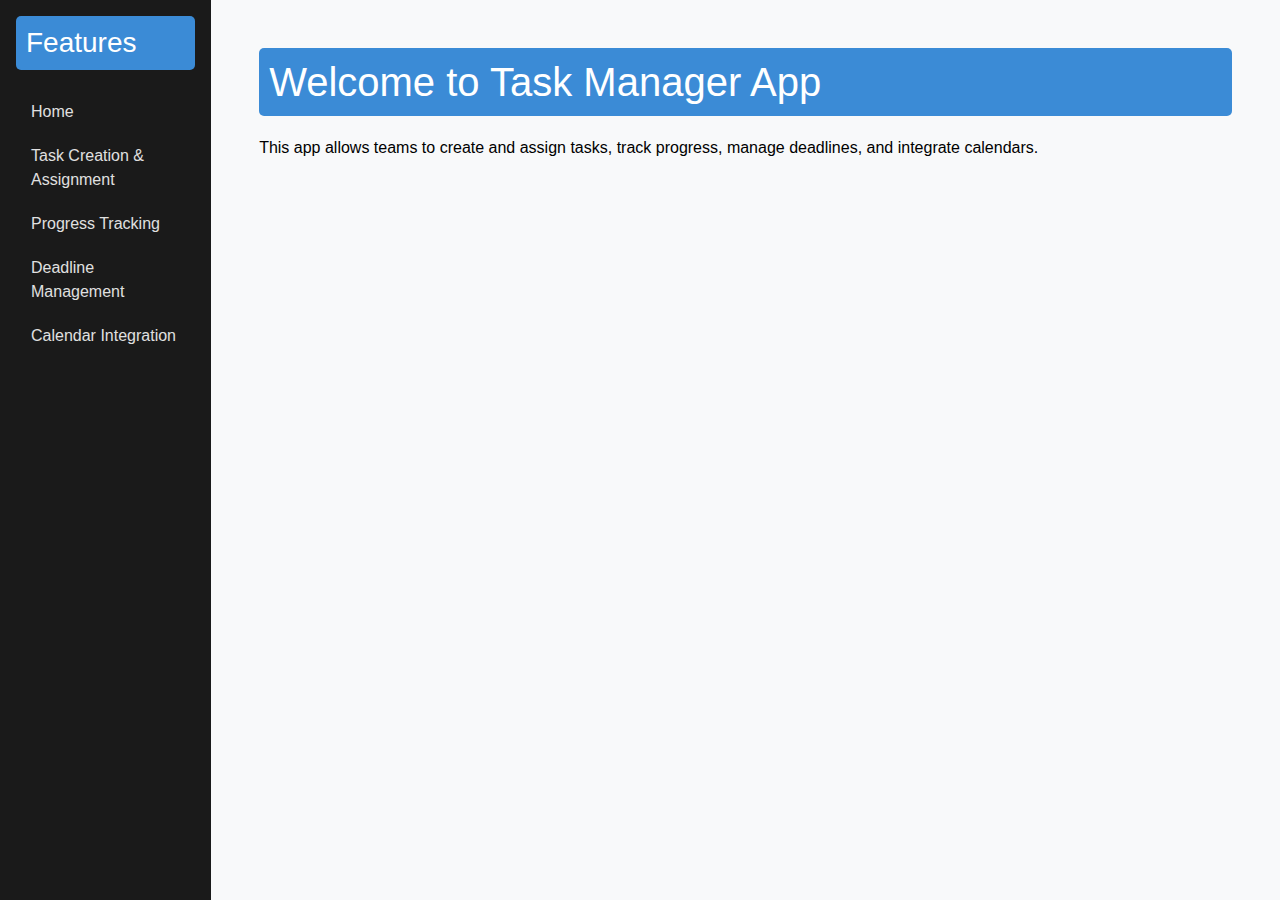
<file: index.html>
<!DOCTYPE html>
<html lang="en">
<head>
    <meta charset="UTF-8">
    <meta name="viewport" content="width=device-width, initial-scale=1.0">
    <title>Task Management App</title>
    <link href="https://cdn.jsdelivr.net/npm/bootstrap@5.3.0-alpha1/dist/css/bootstrap.min.css" rel="stylesheet">
    <link href="styles.css" rel="stylesheet">
</head>
<body>

    
<!-- Sidebar -->
<div class="d-flex">
  <div id="sidebar" class="bg-dark text-white p-3 ">
    <h3>Features</h3>
    <ul class="nav flex-column">
        <li class="nav-item">
            <a class="nav-link text-white" href="index.html">Home</a>
          </li>
      <li class="nav-item">
        <a class="nav-link text-white" href="create-task.html">Task Creation & Assignment</a>
      </li>
      <li class="nav-item">
        <a class="nav-link text-white" href="progress-tracking.html">Progress Tracking</a>
      </li>
      <li class="nav-item">
        <a class="nav-link text-white" href="deadline-management.html">Deadline Management</a>
      </li>
      <li class="nav-item">
        <a class="nav-link text-white" href="calendar-integration.html">Calendar Integration</a>
      </li>
    </ul>
  </div>

  <!-- Main Content -->
  <div class="container-fluid p-5">
    <h1>Welcome to Task Manager App</h1>
    <p style="color: black;">This app allows teams to create and assign tasks, track progress, manage deadlines, and integrate calendars.</p>
  </div>
</div>

<script src="https://cdn.jsdelivr.net/npm/bootstrap@5.3.0-alpha1/dist/js/bootstrap.bundle.min.js"></script>
</body>
</html>
</file>
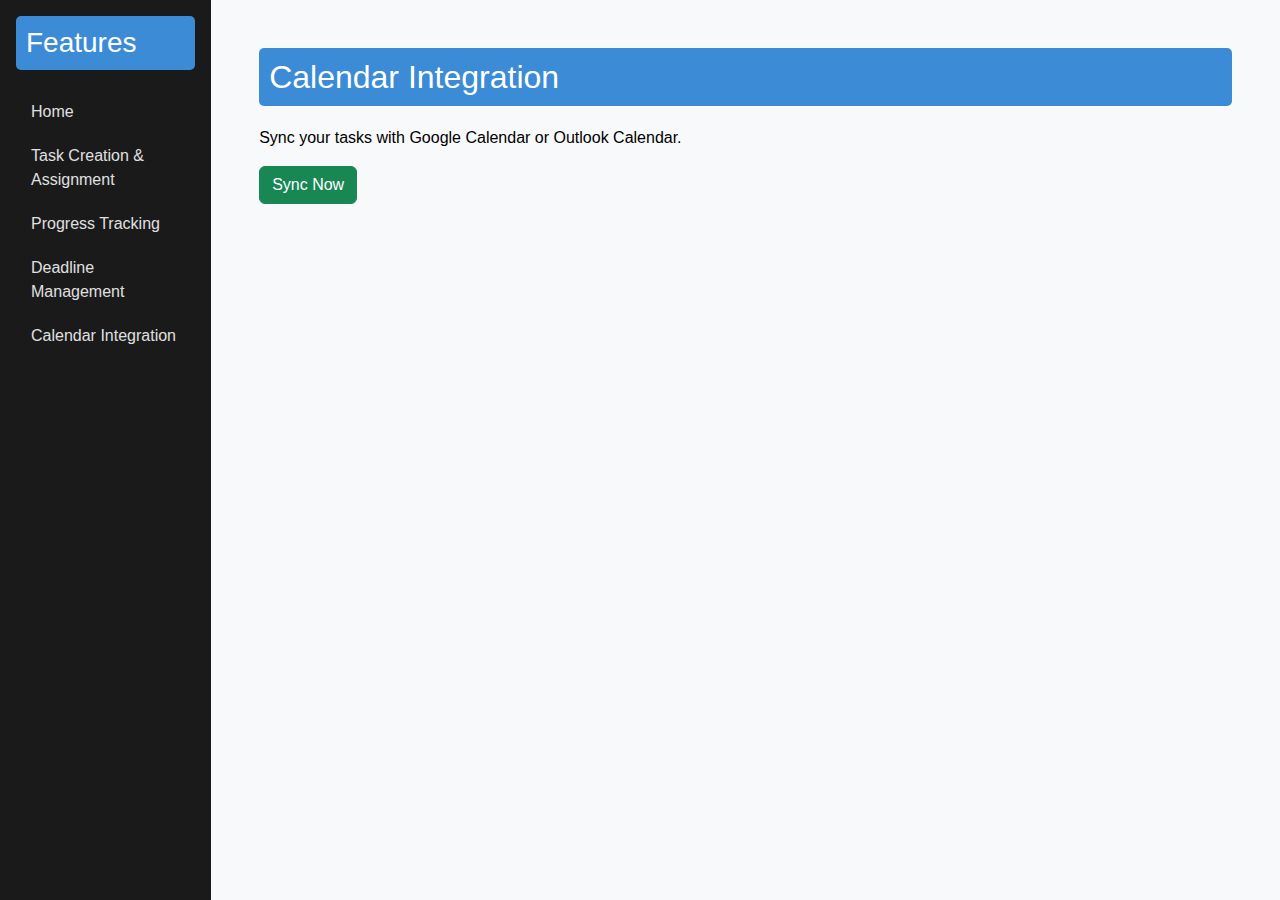
<file: calendar-integration.html>
<!DOCTYPE html>
<html lang="en">
<head>
    <meta charset="UTF-8">
    <meta name="viewport" content="width=device-width, initial-scale=1.0">
    <title>Calendar Integration</title>
    <link href="https://cdn.jsdelivr.net/npm/bootstrap@5.3.0-alpha1/dist/css/bootstrap.min.css" rel="stylesheet">
    <link href="styles.css" rel="stylesheet">
</head>
<body>

<!-- Sidebar and Main Content -->
<div class="d-flex">
  <div id="sidebar" class="bg-dark text-white p-3">
    <h3>Features</h3>
    <ul class="nav flex-column">
        <li class="nav-item">
            <a class="nav-link text-white" href="index.html">Home</a>
          </li>
      <li class="nav-item">
        <a class="nav-link text-white" href="create-task.html">Task Creation & Assignment</a>
      </li>
      <li class="nav-item">
        <a class="nav-link text-white" href="progress-tracking.html">Progress Tracking</a>
      </li>
      <li class="nav-item">
        <a class="nav-link text-white" href="deadline-management.html">Deadline Management</a>
      </li>
      <li class="nav-item">
        <a class="nav-link text-white" href="calendar-integration.html">Calendar Integration</a>
      </li>
    </ul>
  </div>

  <div class="container-fluid p-5">
    <h2>Calendar Integration</h2>
    <p style="color: black;">Sync your tasks with Google Calendar or Outlook Calendar.</p>
    <button class="btn btn-success">Sync Now</button>
  </div>
</div>

<script src="https://cdn.jsdelivr.net/npm/bootstrap@5.3.0-alpha1/dist/js/bootstrap.bundle.min.js"></script>
</body>
</html>
</file>
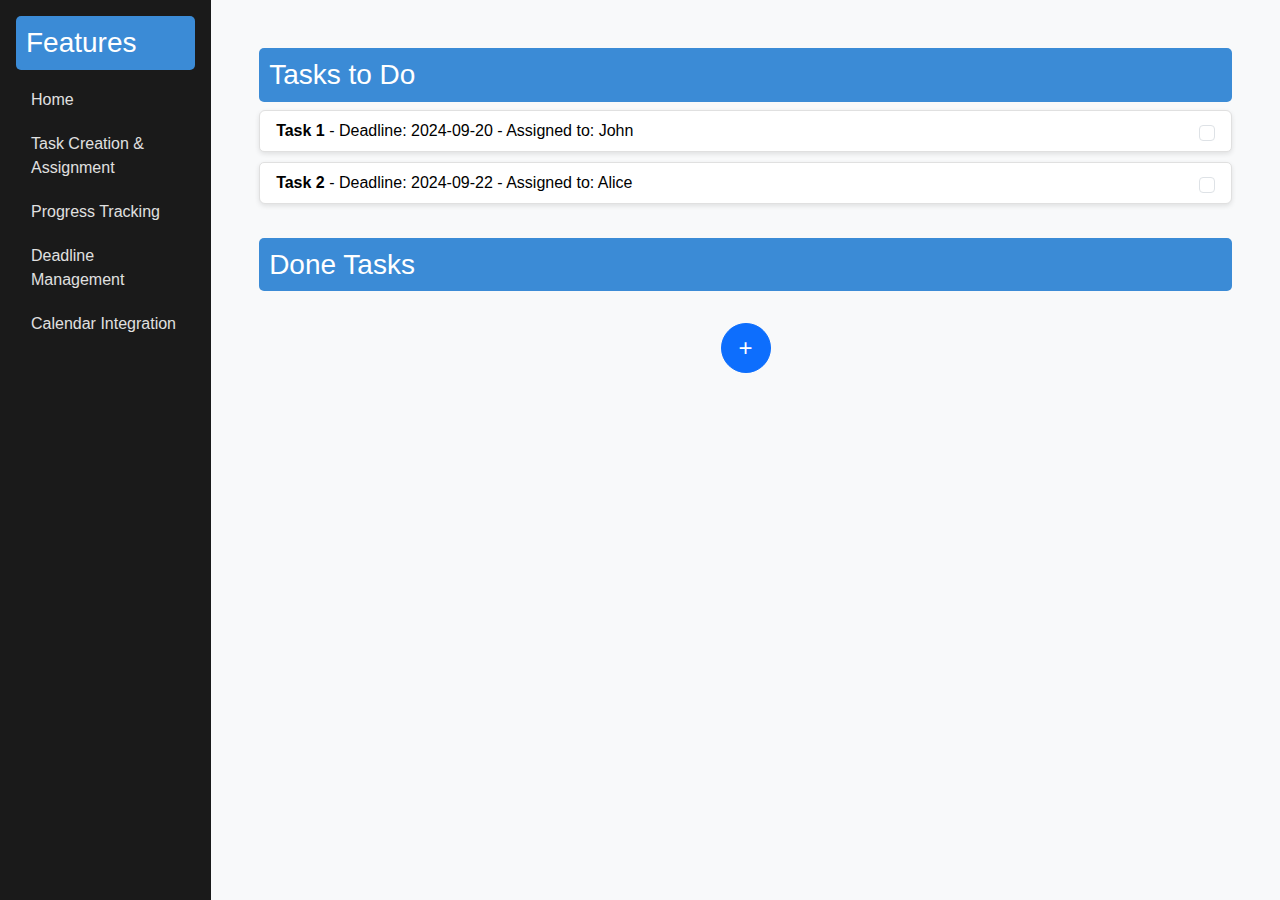
<file: create-task.html>
<!DOCTYPE html>
<html lang="en">
<head>
    <meta charset="UTF-8">
    <meta name="viewport" content="width=device-width, initial-scale=1.0">
    <title>Task Creation and Assignment</title>
    <link href="styles.css" rel="stylesheet">
    <link href="https://cdn.jsdelivr.net/npm/bootstrap@5.3.0-alpha1/dist/css/bootstrap.min.css" rel="stylesheet">
    <style>
        #sidebar {
            min-width: 200px;
            max-width: 250px;
            background-color: #343a40;
        }
        #sidebar a {
            color: #ffffff;
        }
        .list-group-item {
            display: flex;
            align-items: center;
            justify-content: space-between;
        }
        .done-checkbox {
            margin-left: auto;
        }
        .done-task {
            text-decoration: line-through;
            color: #6c757d;
        }
    </style>
</head>
<body>

<div class="d-flex">
    <!-- Sidebar -->
    <div id="sidebar" class="bg-dark text-white p-3">
        <h3>Features</h3>
        <ul class="nav flex-column">
            <li class="nav-item">
                <a class="nav-link text-white" href="index.html">Home</a>
              </li>
            <li class="nav-item">
                <a class="nav-link text-white" href="create-task.html">Task Creation & Assignment</a>
            </li>
            <li class="nav-item">
                <a class="nav-link text-white" href="progress-tracking.html">Progress Tracking</a>
            </li>
            <li class="nav-item">
                <a class="nav-link text-white" href="deadline-management.html">Deadline Management</a>
            </li>
            <li class="nav-item">
                <a class="nav-link text-white" href="calendar-integration.html">Calendar Integration</a>
            </li>
        </ul>
    </div>

    <!-- Main Content -->
    <div class="container-fluid p-5">
        <!-- Display Existing Tasks -->
        <div class="mb-4">
            <h3>Tasks to Do</h3>
            <ul class="list-group" id="taskList">
                <!-- Existing tasks will be appended here -->
            </ul>
        </div>

        <!-- Display Done Tasks -->
        <div class="mb-4">
            <h3>Done Tasks</h3>
            <ul class="list-group" id="doneTaskList">
                <!-- Done tasks will be appended here -->
            </ul>
        </div>

        <!-- Add Task Button -->
        <div class="text-center">
            <button id="addTaskButton" class="btn btn-primary rounded-circle" style="width: 50px; height: 50px; font-size: 24px;">+</button>
        </div>

        <!-- Task Creation Form (Initially Hidden) -->
        <div class="mt-4 d-none" id="taskForm">
            <h4>Create a New Task</h4>
            <form id="newTaskForm">
                <div class="mb-3">
                    <label for="taskName" class="form-label">Task Name</label>
                    <input type="text" class="form-control" id="taskName" placeholder="Enter task name" required>
                </div>
                <div class="mb-3">
                    <label for="taskDeadline" class="form-label">Deadline</label>
                    <input type="date" class="form-control" id="taskDeadline" required>
                </div>
                <div class="mb-3">
                    <label for="taskAssignee" class="form-label">Assign To</label>
                    <input type="text" class="form-control" id="taskAssignee" placeholder="Enter assignee name" required>
                </div>
                <button type="submit" class="btn btn-success">Create Task</button>
            </form>
            <!-- Success Message -->
            <div id="successMessage" class="alert alert-success mt-3 d-none" role="alert">
                Task created successfully!
            </div>
        </div>
    </div>
</div>

<script>
    let taskId = 0; // Unique task identifier
    const taskList = document.getElementById('taskList');
    const doneTaskList = document.getElementById('doneTaskList');

    function createTaskItem(task, isDone = false) {
        const taskItem = document.createElement('li');
        taskItem.classList.add('list-group-item');
        taskItem.dataset.id = taskId++; // Set unique ID
        taskItem.innerHTML = `
            <div class="${isDone ? 'done-task' : ''}">
                <strong>${task.name}</strong> - Deadline: ${task.deadline} - Assigned to: ${task.assignee}
            </div>
            <input type="checkbox" class="form-check-input done-checkbox" ${isDone ? 'checked' : ''}>
        `;
        return taskItem;
    }

    function handleCheckboxChange(event) {
        const checkbox = event.target;
        const taskItem = checkbox.closest('.list-group-item');

        if (checkbox.checked) {
            // Move task to done list
            doneTaskList.appendChild(taskItem);
            taskItem.querySelector('div').classList.add('done-task');
        } else {
            // Move task back to tasks list
            taskList.appendChild(taskItem);
            taskItem.querySelector('div').classList.remove('done-task');
        }
    }

    // Add existing tasks to the list
    const existingTasks = [
        { name: "Task 1", deadline: "2024-09-20", assignee: "John" },
        { name: "Task 2", deadline: "2024-09-22", assignee: "Alice" }
    ];

    existingTasks.forEach(task => {
        const taskItem = createTaskItem(task);
        taskItem.querySelector('input').addEventListener('change', handleCheckboxChange);
        taskList.appendChild(taskItem);
    });

    // Toggle Task Form Visibility
    const addTaskButton = document.getElementById('addTaskButton');
    const taskForm = document.getElementById('taskForm');
    addTaskButton.addEventListener('click', () => {
        taskForm.classList.toggle('d-none'); // Show/Hide form on button click
    });

    // Task Creation Logic
    const newTaskForm = document.getElementById('newTaskForm');
    const successMessage = document.getElementById('successMessage');

    newTaskForm.addEventListener('submit', function (event) {
        event.preventDefault();
        
        const taskName = document.getElementById('taskName').value;
        const taskDeadline = document.getElementById('taskDeadline').value;
        const taskAssignee = document.getElementById('taskAssignee').value;

        // Append new task to the task list
        const newTaskItem = createTaskItem({ name: taskName, deadline: taskDeadline, assignee: taskAssignee });
        newTaskItem.querySelector('input').addEventListener('change', handleCheckboxChange);
        taskList.appendChild(newTaskItem);

        // Show success message and hide form
        successMessage.classList.remove('d-none');
        setTimeout(() => {
            successMessage.classList.add('d-none');
            taskForm.classList.add('d-none'); // Hide the form again
            newTaskForm.reset(); // Clear the form
        }, 1500);
    });
</script>

<script src="https://cdn.jsdelivr.net/npm/bootstrap@5.3.0-alpha1/dist/js/bootstrap.bundle.min.js"></script>
</body>
</html>
</file>
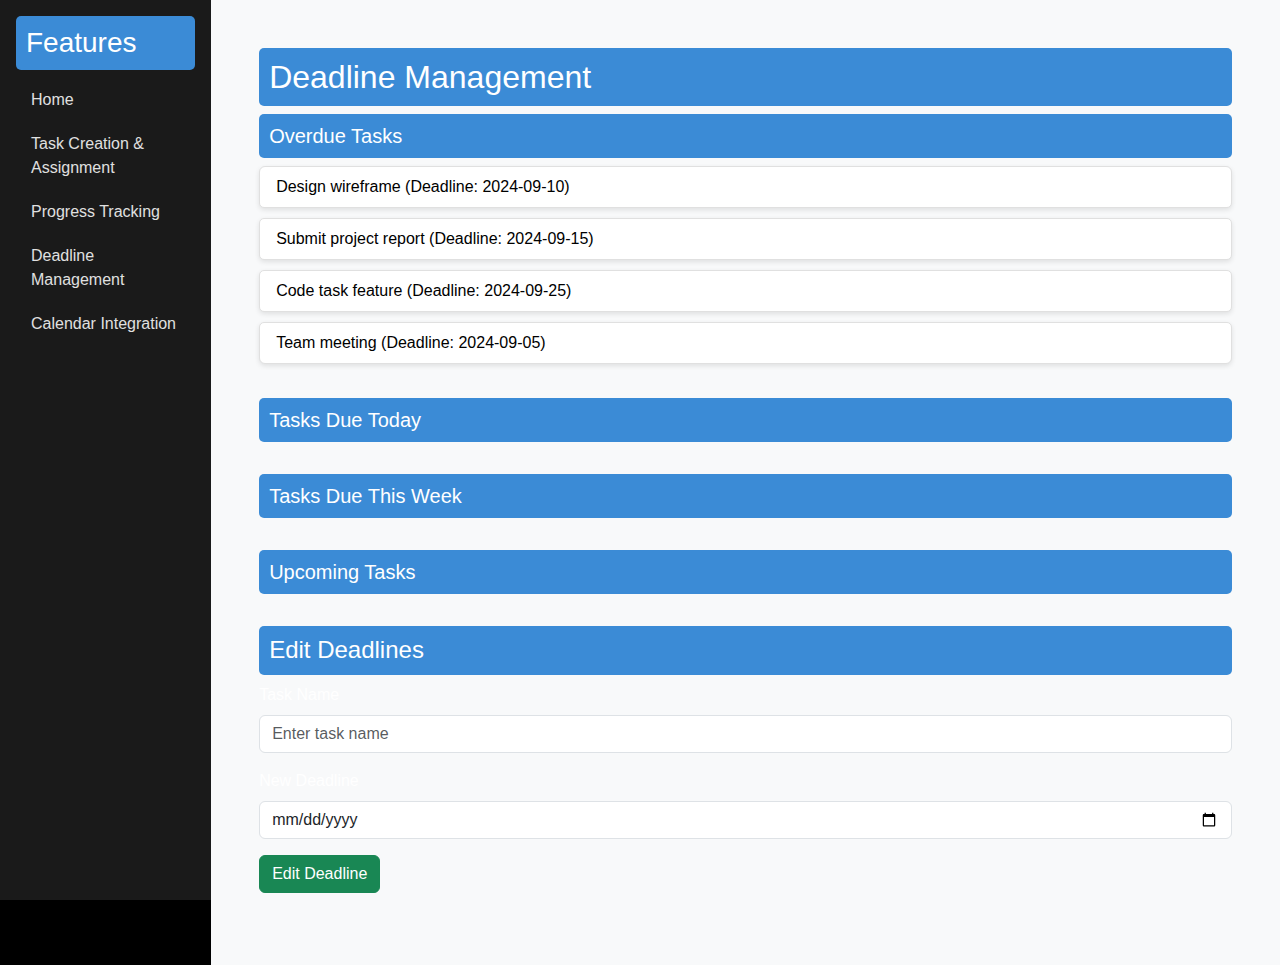
<file: deadline-management.html>
<!DOCTYPE html>
<html lang="en">
<head>
    <meta charset="UTF-8">
    <meta name="viewport" content="width=device-width, initial-scale=1.0">
    <title>Deadline Management</title>
    <link href="styles.css" rel="stylesheet">
    <link href="https://cdn.jsdelivr.net/npm/bootstrap@5.3.0-alpha1/dist/css/bootstrap.min.css" rel="stylesheet">
</head>
<body>

<!-- Sidebar and Main Content -->
<div class="d-flex">
  <div id="sidebar" class="bg-dark text-white p-3">
    <h3>Features</h3>
    <ul class="nav flex-column">
        <li class="nav-item">
            <a class="nav-link text-white" href="index.html">Home</a>
          </li>
      <li class="nav-item">
        <a class="nav-link text-white" href="create-task.html">Task Creation & Assignment</a>
      </li>
      <li class="nav-item">
        <a class="nav-link text-white" href="progress-tracking.html">Progress Tracking</a>
      </li>
      <li class="nav-item">
        <a class="nav-link text-white" href="deadline-management.html">Deadline Management</a>
      </li>
      <li class="nav-item">
        <a class="nav-link text-white" href="calendar-integration.html">Calendar Integration</a>
      </li>
    </ul>
  </div>

  <div class="container-fluid p-5">
    <h2>Deadline Management</h2>

    <!-- Overdue Tasks -->
    <div class="mb-4">
      <h5>Overdue Tasks</h5>
      <ul id="overdueTasks" class="list-group">
        <!-- Overdue tasks will be displayed here -->
      </ul>
    </div>

    <!-- Tasks Due Today -->
    <div class="mb-4">
      <h5>Tasks Due Today</h5>
      <ul id="tasksToday" class="list-group">
        <!-- Tasks due today will be displayed here -->
      </ul>
    </div>

    <!-- Tasks Due This Week -->
    <div class="mb-4">
      <h5>Tasks Due This Week</h5>
      <ul id="tasksThisWeek" class="list-group">
        <!-- Tasks due this week will be displayed here -->
      </ul>
    </div>

    <!-- Upcoming Tasks -->
    <div class="mb-4">
      <h5>Upcoming Tasks</h5>
      <ul id="upcomingTasks" class="list-group">
        <!-- Upcoming tasks will be displayed here -->
      </ul>
    </div>

    <!-- Editable Deadlines -->
    <h4>Edit Deadlines</h4>
    <form id="editDeadlineForm" class="mb-4">
      <div class="mb-3">
        <label for="taskName" class="form-label">Task Name</label>
        <input type="text" class="form-control" id="taskName" placeholder="Enter task name">
      </div>
      <div class="mb-3">
        <label for="newDeadline" class="form-label">New Deadline</label>
        <input type="date" class="form-control" id="newDeadline">
      </div>
      <button type="button" class="btn btn-success" onclick="editDeadline()">Edit Deadline</button>
    </form>
    
    <!-- Success Message -->
    <div id="successMessage" class="alert alert-success d-none" role="alert">
      Deadline updated successfully!
    </div>

  </div>
</div>

<script>
  const tasks = [
    { name: "Design wireframe", deadline: "2024-09-10" },
    { name: "Submit project report", deadline: "2024-09-15" },
    { name: "Code task feature", deadline: "2024-09-25" },
    { name: "Team meeting", deadline: "2024-09-05" }
  ];

  const overdueTasks = document.getElementById('overdueTasks');
  const tasksToday = document.getElementById('tasksToday');
  const tasksThisWeek = document.getElementById('tasksThisWeek');
  const upcomingTasks = document.getElementById('upcomingTasks');

  const today = new Date();

  // Function to categorize tasks by deadlines
  tasks.forEach(task => {
    const taskDeadline = new Date(task.deadline);
    const listItem = document.createElement('li');
    listItem.classList.add('list-group-item');
    listItem.textContent = `${task.name} (Deadline: ${task.deadline})`;

    if (taskDeadline < today) {
      // Overdue tasks
      overdueTasks.appendChild(listItem);
    } else if (taskDeadline.toDateString() === today.toDateString()) {
      // Due today
      tasksToday.appendChild(listItem);
    } else if (taskDeadline > today && taskDeadline <= new Date(today.getFullYear(), today.getMonth(), today.getDate() + 7)) {
      // Due this week
      tasksThisWeek.appendChild(listItem);
    } else {
      // Upcoming tasks
      upcomingTasks.appendChild(listItem);
    }
  });

  // Function to edit the deadline of a task
  function editDeadline() {
    const taskName = document.getElementById('taskName').value;
    const newDeadline = document.getElementById('newDeadline').value;
    let taskFound = false;

    tasks.forEach(task => {
      if (task.name === taskName) {
        task.deadline = newDeadline;
        taskFound = true;
      }
    });

    if (taskFound) {
      document.getElementById('successMessage').classList.remove('d-none');
    } else {
      alert('Task not found');
    }

    // Refresh the page to update tasks
    setTimeout(() => {
      location.reload();
    }, 1000);
  }
</script>

<script src="https://cdn.jsdelivr.net/npm/bootstrap@5.3.0-alpha1/dist/js/bootstrap.bundle.min.js"></script>
</body>
</html>
</file>
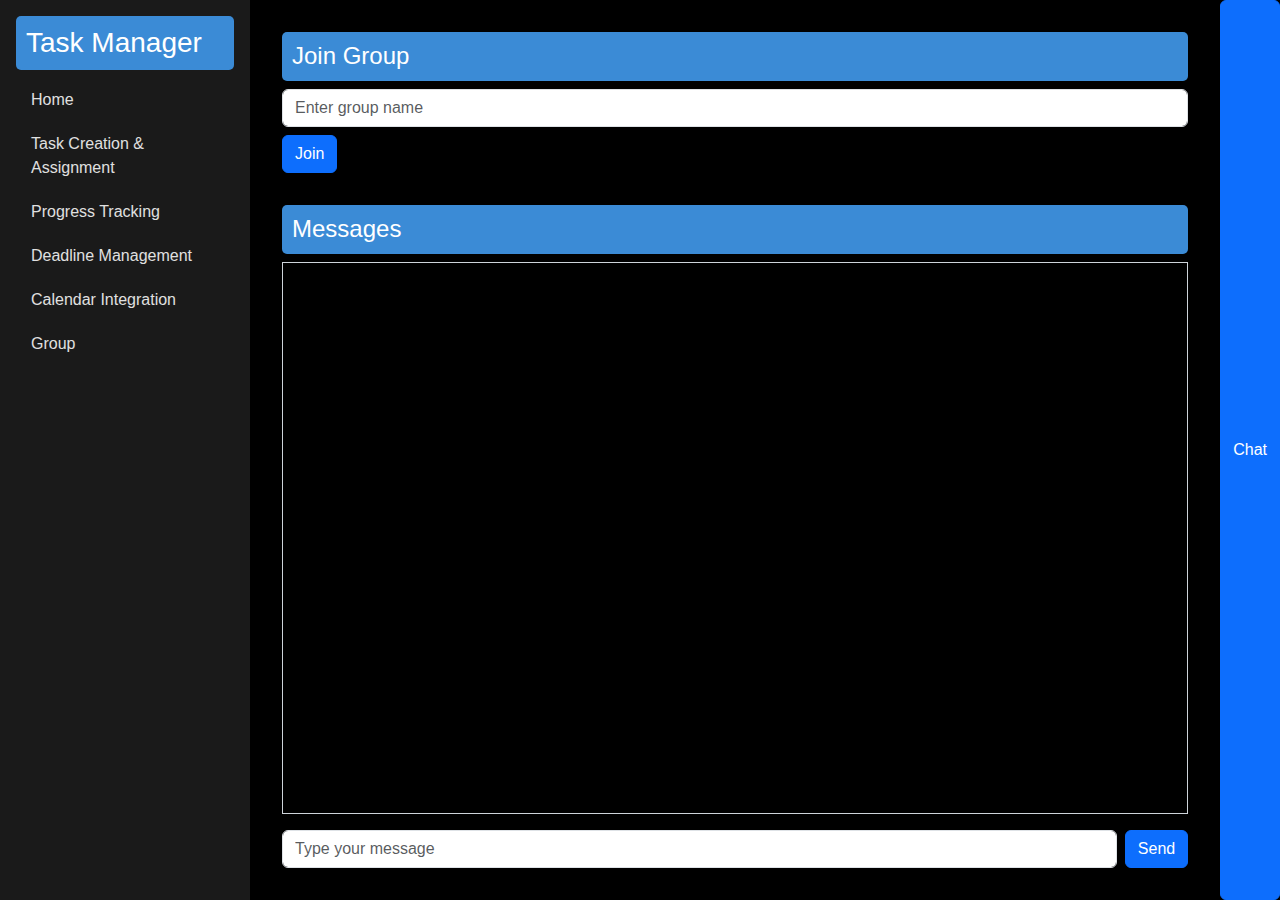
<file: groupchat.html>
<!DOCTYPE html>
<html lang="en">
<head>
    <meta charset="UTF-8">
    <meta name="viewport" content="width=device-width, initial-scale=1.0">
    <title>Group Chat</title>
    <link href="styles.css" rel="stylesheet">
    <link href="https://cdn.jsdelivr.net/npm/bootstrap@5.3.0-alpha1/dist/css/bootstrap.min.css" rel="stylesheet">
    <style>
        body {
            display: flex;
            height: 100vh;
            margin: 0;
        }
        #sidebar {
            min-width: 200px;
            max-width: 250px;
            height: 100vh;
            background-color: #343a40;
            padding: 1rem;
        }
        #sidebar a {
            color: #ffffff;
        }
        .chat-container {
            flex: 1;
            display: flex;
            flex-direction: column;
            padding: 2rem;
        }
        .messages {
            flex: 1;
            overflow-y: auto;
            border: 1px solid #ced4da;
            margin-bottom: 1rem;
            padding: 1rem;
        }
        .message {
            margin: 0.5rem 0;
        }
        .message-input {
            display: flex;
            gap: 0.5rem;
        }
        .join-group {
            margin-bottom: 1rem;
        }
        .group-list {
            margin-top: 1rem;
        }
        .group-item {
            cursor: pointer;
            padding: 0.5rem;
            border: 1px solid #ced4da;
            margin-bottom: 0.5rem;
            border-radius: 5px;
        }
        .group-item:hover {
            background-color: #f8f9fa;
        }
    </style>
</head>
<body>

<div id="sidebar" class="bg-dark text-white">
    <h3>Task Manager</h3>
    <ul class="nav flex-column">
        <li class="nav-item">
            <a class="nav-link text-white" href="index.html">Home</a>
        </li>
        <li class="nav-item">
            <a class="nav-link text-white" href="create-task.html">Task Creation & Assignment</a>
        </li>
        <li class="nav-item">
            <a class="nav-link text-white" href="progress-tracking.html">Progress Tracking</a>
        </li>
        <li class="nav-item">
            <a class="nav-link text-white" href="deadline-management.html">Deadline Management</a>
        </li>
        <li class="nav-item">
            <a class="nav-link text-white" href="calendar-integration.html">Calendar Integration</a>
        </li>
        <li class="nav-item">
            <a class="nav-link text-white" href="groupchat.html">Group</a>
        </li>
    </ul>
</div>

<div class="chat-container">
    <h4>Join Group</h4>
    <div class="join-group">
        <input type="text" id="groupName" class="form-control" placeholder="Enter group name">
        <button id="joinGroupButton" class="btn btn-primary mt-2">Join</button>
    </div>

    <div class="group-list" id="groupList"></div>

    <h4>Messages</h4>
    <div class="messages" id="messages"></div>
    <div class="message-input">
        <input type="text" id="messageInput" class="form-control" placeholder="Type your message" required>
        <button id="sendButton" class="btn btn-primary">Send</button>
    </div>
</div>

<button class="btn btn-primary square-btn" id="taskButton">
    Chat
</button>

<script>
    const sendButton = document.getElementById('sendButton');
    const messageInput = document.getElementById('messageInput');
    const messages = document.getElementById('messages');
    const joinGroupButton = document.getElementById('joinGroupButton');
    const groupNameInput = document.getElementById('groupName');
    const groupList = document.getElementById('groupList');
    
    let currentGroup = '';

    sendButton.addEventListener('click', () => {
        const messageText = messageInput.value.trim();
        if (messageText && currentGroup) {
            const messageElement = document.createElement('div');
            messageElement.classList.add('message');
            messageElement.textContent = `[${currentGroup}] ${messageText}`;
            messages.appendChild(messageElement);
            messageInput.value = '';
            messages.scrollTop = messages.scrollHeight;
        }
    });

    joinGroupButton.addEventListener('click', () => {
        const groupName = groupNameInput.value.trim();
        if (groupName) {
            const groupItem = document.createElement('div');
            groupItem.classList.add('group-item');
            groupItem.textContent = groupName;
            groupItem.addEventListener('click', () => {
                currentGroup = groupName;
                messages.innerHTML = ''; // Clear previous messages
                messages.scrollTop = messages.scrollHeight;
            });
            groupList.appendChild(groupItem);
            groupNameInput.value = ''; // Clear input
        }
    });

    const taskButton = document.getElementById('taskButton');
    taskButton.addEventListener('click', () => {
        window.location.href = 'create-task.html';
    });
</script>

<script src="https://cdn.jsdelivr.net/npm/bootstrap@5.3.0-alpha1/dist/js/bootstrap.bundle.min.js"></script>
</body>
</html>
</file>
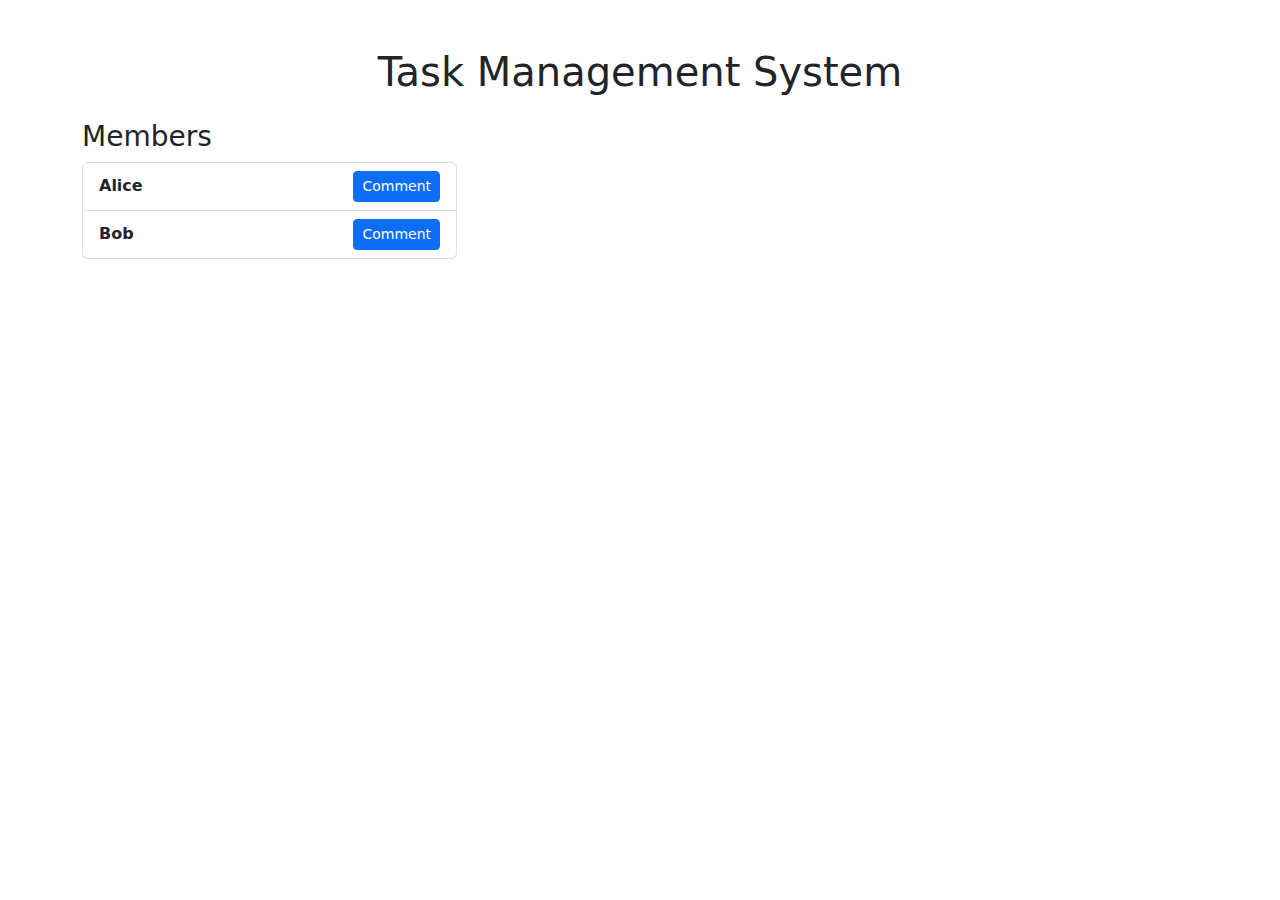
<file: in.html>
<!DOCTYPE html>
<html lang="en">
<head>
  <meta charset="UTF-8">
  <meta name="viewport" content="width=device-width, initial-scale=1.0">
  <title>Task Management</title>
  <link href="https://cdn.jsdelivr.net/npm/bootstrap@5.3.0-alpha1/dist/css/bootstrap.min.css" rel="stylesheet">
  <style>
    .chat-container {
      display: none;
      margin-top: 30px;
      float: right;
      width: 60%;
    }
    .chat-box {
      height: 400px;
      overflow-y: auto;
      border: 1px solid #0d6efd;
      padding: 10px;
      background-color: #222;
      color: #fff;
    }
    .members-container {
      float: left;
      width: 35%;
    }
    #suggestions {
      border: 1px solid #ccc;
      background: white;
      position: absolute;
      z-index: 1000;
      max-height: 150px;
      overflow-y: auto;
      display: none;
    }
    #suggestions div {
      padding: 8px;
      cursor: pointer;
    }
    #suggestions div:hover {
      background-color: #e0e0e0;
    }
    .mention {
      color: #0d6efd;
      font-weight: bold;
    }
  </style>
</head>
<body>
  <div class="container mt-5">
    <h1 class="text-center">Task Management System</h1>
    
    <div class="row mt-4">
      <div class="members-container">
        <h3>Members</h3>
        <ul class="list-group">
          <li class="list-group-item d-flex justify-content-between align-items-center" onclick="goToChat('Alice')">
            <div>
              <strong>Alice</strong> <br>
            </div>
            <button class="btn btn-primary btn-sm">Comment</button>
          </li>
          
          <li class="list-group-item d-flex justify-content-between align-items-center" onclick="goToChat('Bob')">
            <div>
              <strong>Bob</strong> <br>
            </div>
            <button class="btn btn-primary btn-sm">Comment</button>
          </li>
        </ul>
      </div>

      <div class="chat-container" id="chat-container">
        <h1 class="text-center" id="chat-header"></h1>
        <div class="chat-box"></div>
        <div class="input-group chat-input mt-3">
          <input type="text" id="messageInput" class="form-control" placeholder="Type a message...">
          <button class="btn btn-primary" onclick="sendMessage()">Send</button>
          <div id="suggestions"></div>
        </div>
      </div>
    </div>
  </div>

  <script src="https://cdn.jsdelivr.net/npm/bootstrap@5.3.0-alpha1/dist/js/bootstrap.bundle.min.js"></script>
  
  <script>
    let currentMember = '';
    const members = ['Alice', 'Bob'];

    function goToChat(member) {
      currentMember = member;
      document.getElementById('chat-header').innerText = `Chat with ${member}`;
      document.getElementById('chat-container').style.display = 'block';
    }

    const messageInput = document.getElementById('messageInput');
    const suggestions = document.getElementById('suggestions');

    messageInput.addEventListener('input', function() {
      const inputText = this.value;
      const atIndex = inputText.lastIndexOf('@');

      if (atIndex !== -1) {
        const query = inputText.substring(atIndex + 1);
        const matches = members.filter(member => member.toLowerCase().startsWith(query.toLowerCase()));

        if (matches.length) {
          suggestions.innerHTML = matches.map(member => `<div onclick="selectMention('${member}')">${member}</div>`).join('');
          suggestions.style.display = 'block';
        } else {
          suggestions.style.display = 'none';
        }
      } else {
        suggestions.style.display = 'none';
      }
    });

    function selectMention(member) {
      const inputText = messageInput.value;
      const atIndex = inputText.lastIndexOf('@');
      messageInput.value = inputText.substring(0, atIndex) + member + ' ';
      suggestions.style.display = 'none';
    }

    function sendMessage() {
      const message = messageInput.value.trim();

      if (message && currentMember) {
        const chatBox = document.querySelector('.chat-box');
        const formattedMessage = message.replace(/@(\w+)/g, '<span class="mention">@$1</span>');
        const newMessage = `<div style="color: #fff; margin-bottom: 15px;"><strong>You:</strong> ${formattedMessage}</div>`;
        chatBox.innerHTML += newMessage;
        messageInput.value = '';
        chatBox.scrollTop = chatBox.scrollHeight;
      }
    }
  </script>
</body>
</html>
</file>
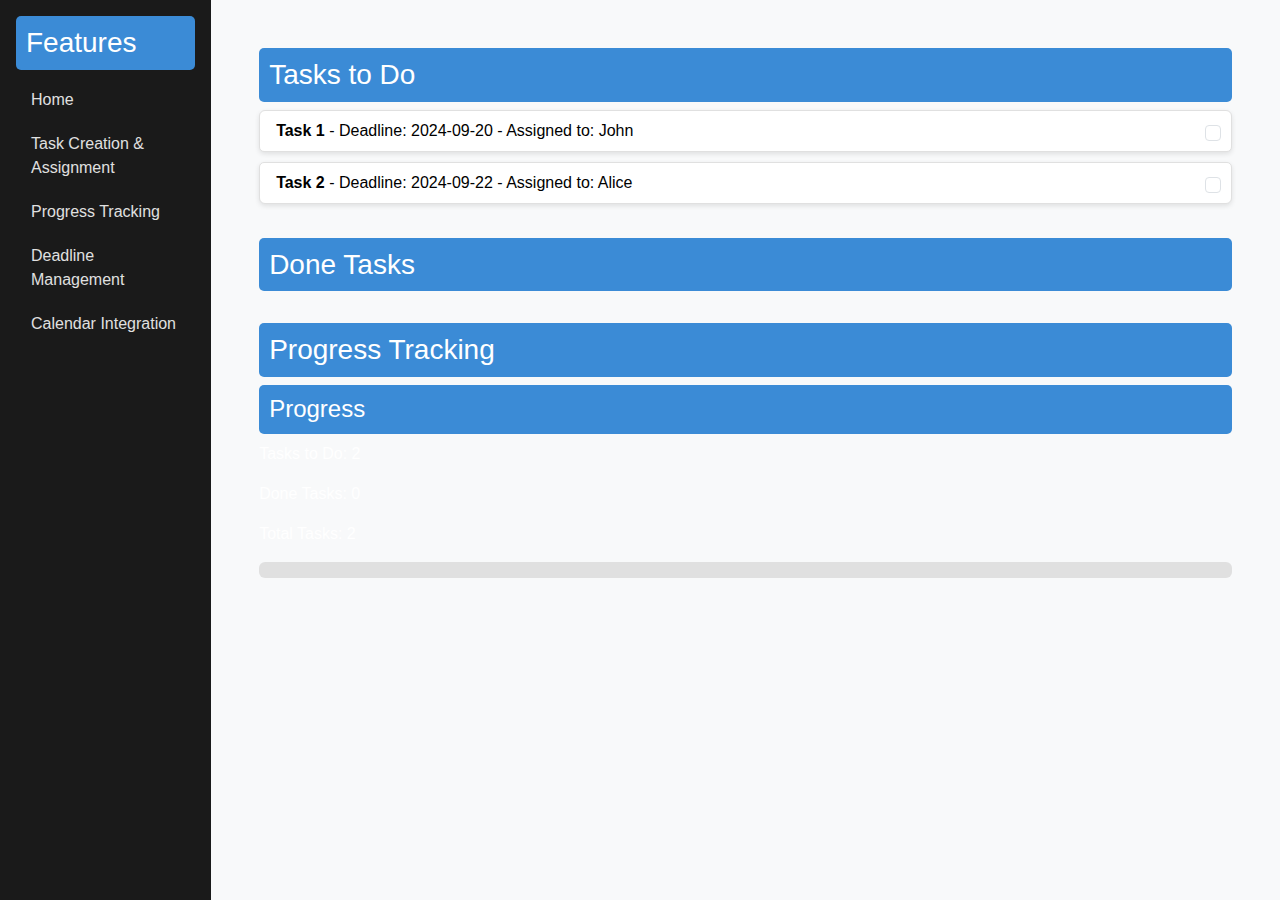
<file: progress-tracking.html>
<!DOCTYPE html>
<html lang="en">
<head>
    <meta charset="UTF-8">
    <meta name="viewport" content="width=device-width, initial-scale=1.0">
    <title>Progress Tracking</title>
    <link href="styles.css" rel="stylesheet">
    <link href="https://cdn.jsdelivr.net/npm/bootstrap@5.3.0-alpha1/dist/css/bootstrap.min.css" rel="stylesheet">
    <style>
        #sidebar {
            min-width: 200px;
            max-width: 250px;
            background-color: #343a40;
        }
        #sidebar a {
            color: #ffffff;
        }
        .list-group-item {
            display: flex;
            align-items: center;
            justify-content: space-between;
            position: relative;
        }
        .list-group-item .task-content {
            flex: 1;
        }
        .list-group-item .done-checkbox {
            position: absolute;
            right: 10px;
        }
        .done-task {
            text-decoration: line-through;
            color: #6c757d;
        }
        .tick-symbol {
            font-size: 1.5rem;
            color: green;
            margin-left: 10px;
        }
    </style>
</head>
<body>

<div class="d-flex">
    <!-- Sidebar -->
    <div id="sidebar" class="bg-dark text-white p-3">
        <h3>Features</h3>
        <ul class="nav flex-column">
            <li class="nav-item">
                <a class="nav-link text-white" href="index.html">Home</a>
              </li>
            <li class="nav-item">
                <a class="nav-link text-white" href="create-task.html">Task Creation & Assignment</a>
            </li>
            <li class="nav-item">
                <a class="nav-link text-white" href="progress-tracking.html">Progress Tracking</a>
            </li>
            <li class="nav-item">
                <a class="nav-link text-white" href="deadline-management.html">Deadline Management</a>
            </li>
            <li class="nav-item">
                <a class="nav-link text-white" href="calendar-integration.html">Calendar Integration</a>
            </li>
        </ul>
    </div>

    <!-- Main Content -->
    <div class="container-fluid p-5">
        <!-- Tasks to Do -->
        <div class="mb-4">
            <h3>Tasks to Do</h3>
            <ul class="list-group" id="taskList">
                <!-- Existing tasks will be appended here -->
            </ul>
        </div>

        <!-- Done Tasks -->
        <div class="mb-4">
            <h3>Done Tasks</h3>
            <ul class="list-group" id="doneTaskList">
                <!-- Done tasks will be appended here -->
            </ul>
        </div>

        <!-- Progress Tracking -->
        <div class="mb-4">
            <h3>Progress Tracking</h3>
            <div id="progressContainer">
                <h4>Progress</h4>
                <div id="progressList">
                    <!-- Progress tracking will be appended here -->
                </div>
            </div>
        </div>
    </div>
</div>

<script>
    let taskId = 0; // Unique task identifier
    const taskList = document.getElementById('taskList');
    const doneTaskList = document.getElementById('doneTaskList');
    const progressList = document.getElementById('progressList');

    function createTaskItem(task, isDone = false) {
        const taskItem = document.createElement('li');
        taskItem.classList.add('list-group-item');
        taskItem.dataset.id = taskId++; // Set unique ID
        taskItem.innerHTML = `
            <div class="task-content ${isDone ? 'done-task' : ''}">
                <strong>${task.name}</strong> - Deadline: ${task.deadline} - Assigned to: ${task.assignee}
            </div>
            <input type="checkbox" class="form-check-input done-checkbox" ${isDone ? 'checked' : ''}>
            <span class="${isDone ? 'tick-symbol' : ''}">
                ${isDone ? '✔' : ''}
            </span>
        `;
        return taskItem;
    }

    function handleCheckboxChange(event) {
        const checkbox = event.target;
        const taskItem = checkbox.closest('.list-group-item');

        if (checkbox.checked) {
            // Move task to done list
            doneTaskList.appendChild(taskItem);
            taskItem.querySelector('.task-content').classList.add('done-task');
            taskItem.querySelector('.tick-symbol').textContent = '✔';
        } else {
            // Move task back to tasks list
            taskList.appendChild(taskItem);
            taskItem.querySelector('.task-content').classList.remove('done-task');
            taskItem.querySelector('.tick-symbol').textContent = '';
        }
        updateProgress();
    }

    // Add existing tasks to the list
    const existingTasks = [
        { name: "Task 1", deadline: "2024-09-20", assignee: "John" },
        { name: "Task 2", deadline: "2024-09-22", assignee: "Alice" }
    ];

    existingTasks.forEach(task => {
        const taskItem = createTaskItem(task);
        taskItem.querySelector('input').addEventListener('change', handleCheckboxChange);
        taskList.appendChild(taskItem);
    });

    // Create Progress Tracking View
    function updateProgress() {
        const tasksToDoCount = taskList.children.length;
        const doneTasksCount = doneTaskList.children.length;
        const totalTasks = tasksToDoCount + doneTasksCount;
        const progressPercent = totalTasks > 0 ? (doneTasksCount / totalTasks) * 100 : 0;

        progressList.innerHTML = `
            <p>Tasks to Do: ${tasksToDoCount}</p>
            <p>Done Tasks: ${doneTasksCount}</p>
            <p>Total Tasks: ${totalTasks}</p>
            <div class="progress">
                <div class="progress-bar" role="progressbar" style="width: ${progressPercent}%" aria-valuenow="${progressPercent}" aria-valuemin="0" aria-valuemax="100">${Math.round(progressPercent)}%</div>
            </div>
        `;
    }

    // Initial progress update
    updateProgress();

    // Update progress when tasks are moved
    document.querySelectorAll('.done-checkbox').forEach(checkbox => {
        checkbox.addEventListener('change', updateProgress);
    });
</script>

<script src="https://cdn.jsdelivr.net/npm/bootstrap@5.3.0-alpha1/dist/js/bootstrap.bundle.min.js"></script>
</body>
</html>
</file>
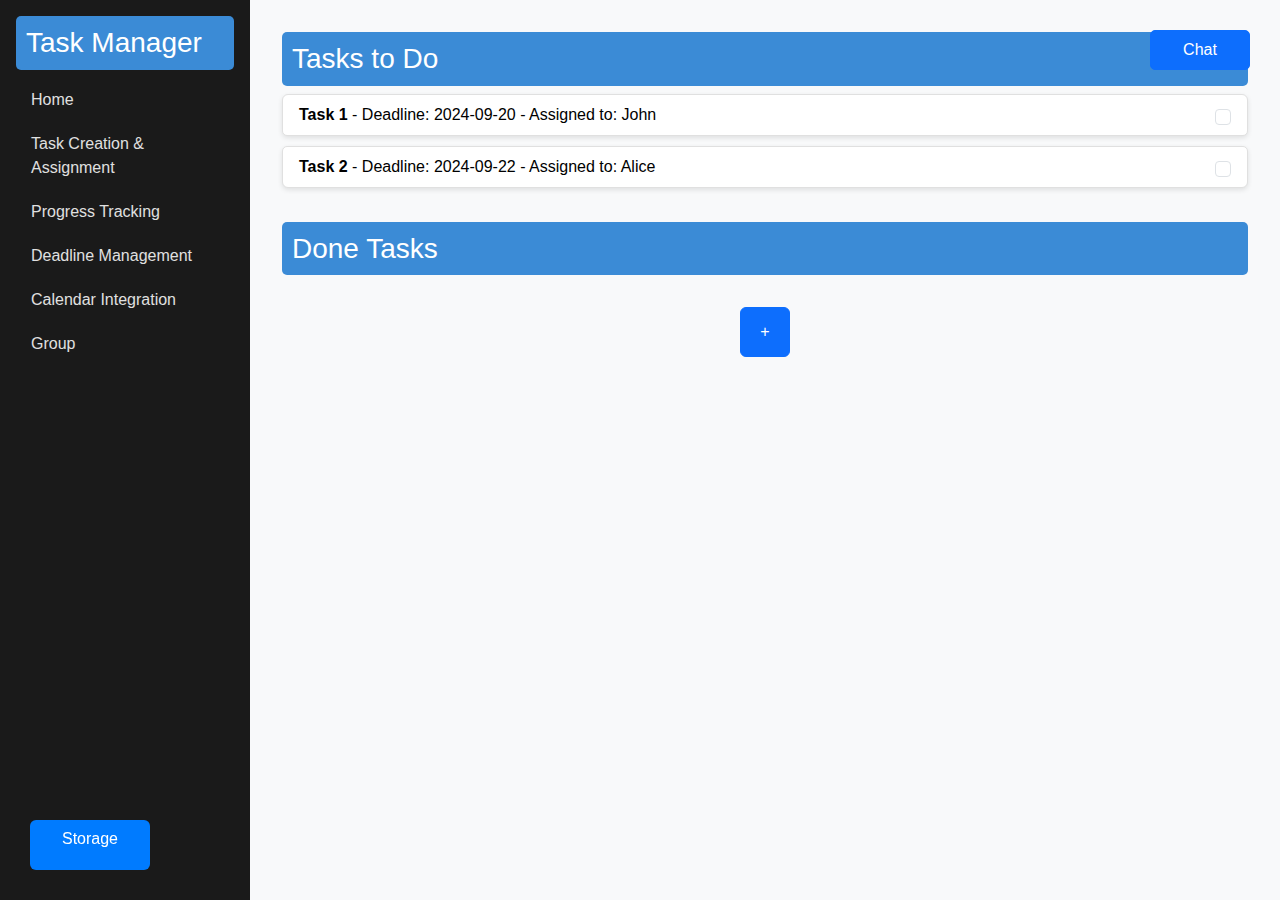
<file: test.html>
<!DOCTYPE html>
<html lang="en">
<head>
    <meta charset="UTF-8">
    <meta name="viewport" content="width=device-width, initial-scale=1.0">
    <title>Task Creation and Assignment</title>
    <link href="styles.css" rel="stylesheet">
    <link href="https://cdn.jsdelivr.net/npm/bootstrap@5.3.0-alpha1/dist/css/bootstrap.min.css" rel="stylesheet">
    <style>
        body {
            display: flex;
            height: 100vh;
            margin: 0;
        }
        #sidebar {
            min-width: 200px;
            max-width: 250px;
            height: 100vh;
            background-color: #343a40;
        }
        #sidebar a {
            color: #ffffff;
        }
        .list-group-item {
            display: flex;
            align-items: center;
            justify-content: space-between;
        }
        .done-checkbox {
            margin-left: auto;
        }
        .done-task {
            text-decoration: line-through;
            color: #6c757d;
        }
        .square-btn {
            width: 100px; 
            height: 40px; 
            border-radius: 5px;
            position: fixed;
            top: 30px;
            right: 30px;
            display: flex;
            align-items: center;
            justify-content: center;
        }
        .storage-btn {
            position: fixed;
            bottom: 30px;
            left: 30px;
            background-color: #007bff;
            color: white;
            width: 120px;
            height: 50px;
        }
        .container-fluid {
            flex: 1;
            padding: 2rem;
        }
    </style>
</head>
<body>

<div id="sidebar" class="bg-dark text-white p-3">
    <h3>Task Manager</h3>
    <ul class="nav flex-column">
        <li class="nav-item">
            <a class="nav-link text-white" href="index.html">Home</a>
        </li>
        <li class="nav-item">
            <a class="nav-link text-white" href="create-task.html">Task Creation & Assignment</a>
        </li>
        <li class="nav-item">
            <a class="nav-link text-white" href="progress-tracking.html">Progress Tracking</a>
        </li>
        <li class="nav-item">
            <a class="nav-link text-white" href="deadline-management.html">Deadline Management</a>
        </li>
        <li class="nav-item">
            <a class="nav-link text-white" href="calendar-integration.html">Calendar Integration</a>
        </li>
        <li class="nav-item">
            <a class="nav-link text-white" href="groupchat.html">Group</a>
        </li>
    </ul>
</div>

<div class="container-fluid">
    <div class="mb-4">
        <h3>Tasks to Do</h3>
        <ul class="list-group" id="taskList"></ul>
    </div>

    <div class="mb-4">
        <h3>Done Tasks</h3>
        <ul class="list-group" id="doneTaskList"></ul>
    </div>

    <div class="text-center">
        <button id="addTaskButton" class="btn btn-primary" style="width: 50px; height: 50px;">+</button>
    </div>

    <div class="mt-4 d-none" id="taskForm">
        <h4>Create a New Task</h4>
        <form id="newTaskForm">
            <div class="mb-3">
                <label for="taskName" class="form-label">Task Name</label>
                <input type="text" class="form-control" id="taskName" placeholder="Enter task name" required>
            </div>
            <div class="mb-3">
                <label for="taskDeadline" class="form-label">Deadline</label>
                <input type="date" class="form-control" id="taskDeadline" required>
            </div>
            <div class="mb-3">
                <label for="taskAssignee" class="form-label">Assign To</label>
                <input type="text" class="form-control" id="taskAssignee" placeholder="Enter assignee name" required>
            </div>
            <button type="submit" class="btn btn-success">Create Task</button>
        </form>
        <div id="successMessage" class="alert alert-success mt-3 d-none" role="alert">
            Task created successfully!
        </div>
    </div>
</div>

<button class="btn btn-primary square-btn" id="chatButton">
    Chat
</button>

<a href="https://drive.google.com" class="btn storage-btn">
    Storage
</a>

<script>
    const chatButton = document.getElementById('chatButton');
    chatButton.addEventListener('click', () => {
        window.location.href = 'in.html';
    });

    let taskId = 0;
    const taskList = document.getElementById('taskList');
    const doneTaskList = document.getElementById('doneTaskList');

    function createTaskItem(task, isDone = false) {
        const taskItem = document.createElement('li');
        taskItem.classList.add('list-group-item');
        taskItem.dataset.id = taskId++;
        taskItem.innerHTML = `
            <div class="${isDone ? 'done-task' : ''}">
                <strong>${task.name}</strong> - Deadline: ${task.deadline} - Assigned to: ${task.assignee}
            </div>
            <input type="checkbox" class="form-check-input done-checkbox" ${isDone ? 'checked' : ''}>
        `;
        return taskItem;
    }

    function handleCheckboxChange(event) {
        const checkbox = event.target;
        const taskItem = checkbox.closest('.list-group-item');

        if (checkbox.checked) {
            doneTaskList.appendChild(taskItem);
            taskItem.querySelector('div').classList.add('done-task');
        } else {
            taskList.appendChild(taskItem);
            taskItem.querySelector('div').classList.remove('done-task');
        }
    }

    const existingTasks = [
        { name: "Task 1", deadline: "2024-09-20", assignee: "John" },
        { name: "Task 2", deadline: "2024-09-22", assignee: "Alice" }
    ];

    existingTasks.forEach(task => {
        const taskItem = createTaskItem(task);
        taskItem.querySelector('input').addEventListener('change', handleCheckboxChange);
        taskList.appendChild(taskItem);
    });

    const addTaskButton = document.getElementById('addTaskButton');
    const taskForm = document.getElementById('taskForm');
    addTaskButton.addEventListener('click', () => {
        taskForm.classList.toggle('d-none');
    });

    const newTaskForm = document.getElementById('newTaskForm');
    const successMessage = document.getElementById('successMessage');

    newTaskForm.addEventListener('submit', function (event) {
        event.preventDefault();
        
        const taskName = document.getElementById('taskName').value;
        const taskDeadline = document.getElementById('taskDeadline').value;
        const taskAssignee = document.getElementById('taskAssignee').value;

        const newTaskItem = createTaskItem({ name: taskName, deadline: taskDeadline, assignee: taskAssignee });
        newTaskItem.querySelector('input').addEventListener('change', handleCheckboxChange);
        taskList.appendChild(newTaskItem);

        successMessage.classList.remove('d-none');
        setTimeout(() => {
            successMessage.classList.add('d-none');
            taskForm.classList.add('d-none');
            newTaskForm.reset();
        }, 1500);
    });
</script>

<script src="https://cdn.jsdelivr.net/npm/bootstrap@5.3.0-alpha1/dist/js/bootstrap.bundle.min.js"></script>
</body>
</html>
</file>
<file: styles.css>
/* Ensure the sidebar and content fill the viewport */
#sidebar {
    width: 250px;
    height: 100vh;
    background-color: #1a1a1a !important; /* Darker background for sidebar */
    color: #ffffff !important; /* White text color in sidebar */
    box-shadow: 2px 0 5px rgba(0, 0, 0, 0.2); /* Subtle shadow for depth */
}

.container-fluid {
    flex-grow: 1;
    background-color: #f8f9fa !important; /* Light background for content area */
    padding: 2rem; /* Spacing around content */
}

/* Body background and text color */
body {
    background-color: #000000 !important; /* Black background */
    color: #ffffff !important; /* White text color */
    font-family: 'Arial' !important; /* Clean and simple font */
}

/* Sidebar links */
#sidebar .nav-link {
    color: #e0e0e0 !important; /* Lighter text color for sidebar links */
    padding: 10px 15px; /* Add some padding for better spacing */
    border-radius: 5px; /* Rounded corners for links */
    font-weight: 500; /* Medium weight for better readability */
}

/* Sidebar links on hover */
#sidebar .nav-link:hover {
    color: #ffffff !important; /* White text color on hover */
    background-color: #3b8bd6 !important; /* Accent color background on hover */
}

/* Sidebar background color for selected link */
#sidebar .nav-link.active {
    background-color: #d6542c !important; /* Active link background color */
    color: #ffffff !important; /* Active link text color */
}

/* List group item */
.list-group-item {
    color: #000000 !important; /* Black text color for task boxes */
    background-color: #ffffff !important; /* White background for task boxes */
    border: 1px solid #e0e0e0 !important; /* Light border for separation */
    border-radius: 5px; /* Rounded corners */
    box-shadow: 0 2px 5px rgba(0, 0, 0, 0.1); /* Subtle shadow */
    margin-bottom: 10px; /* Spacing between items */
    padding: 10px; /* Padding inside each item */
}

/* Done task text color */
.done-task {
    color: #6c757d !important; /* Color for done tasks */
    text-decoration: line-through; /* Strike-through for completed tasks */
}

/* Success message background color */
#successMessage {
    background-color: #d6542c !important; /* Success message color */
    color: #ffffff !important; /* Success message text color */
    border-radius: 5px; /* Rounded corners for success message */
    padding: 15px; /* Padding inside success message */
    margin-top: 20px; /* Space above success message */
}

/* Progress bar background color */
.progress {
    background-color: #e0e0e0 !important; /* Light background for progress bar track */
    border-radius: 5px; /* Rounded corners for progress bar track */
    margin-top: 2px; /* Space above progress bar */
}

.progress-bar {
    background-color: #16b939 !important; /* Progress bar color */
    border-radius: 5px; /* Rounded corners for progress bar */
}

/* Heading background color */
h1, h2, h3, h4, h5, h6 {
    background-color: #3b8bd6 !important; /* Background color for all headings */
    color: #ffffff ; /* White text color for headings */
    padding: 10px; /* Padding inside headings */
    border-radius: 5px; /* Rounded corners for headings */
    margin-bottom: 20px; /* Space below headings */
}
</file>
